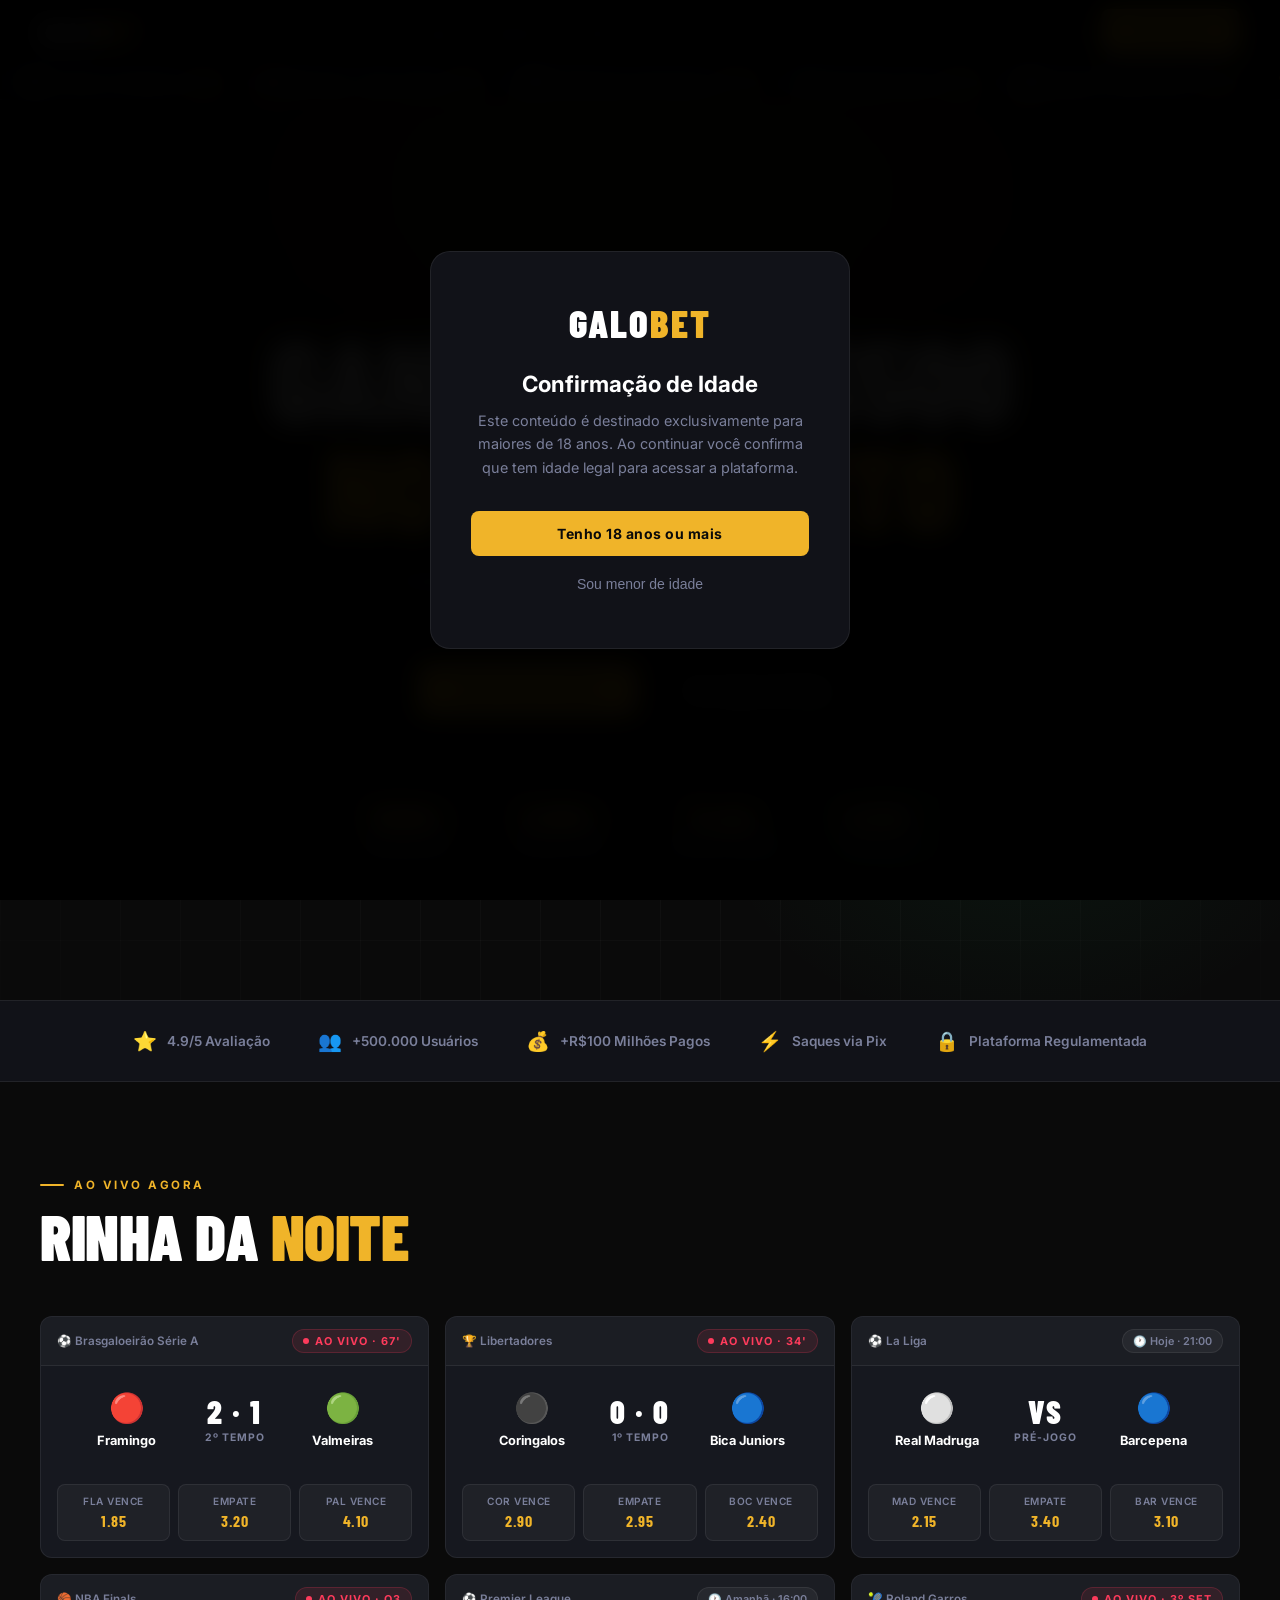
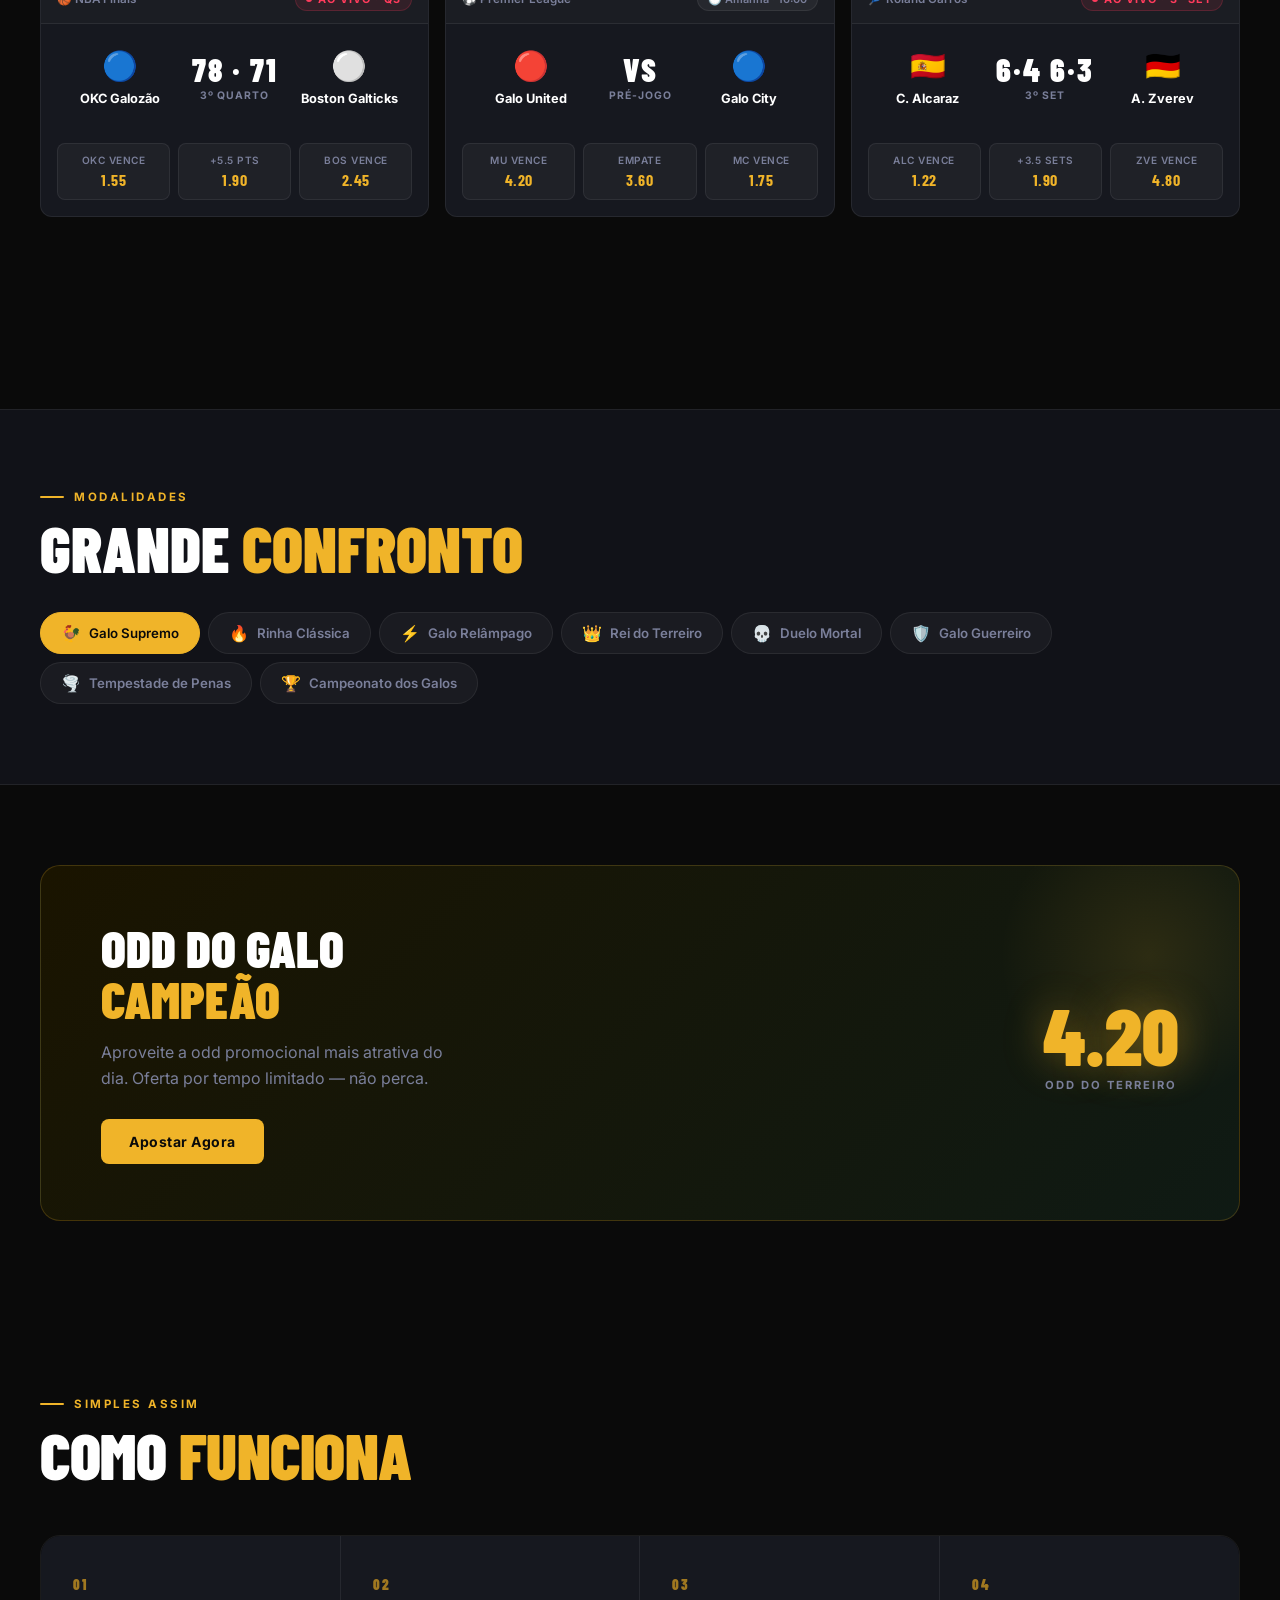
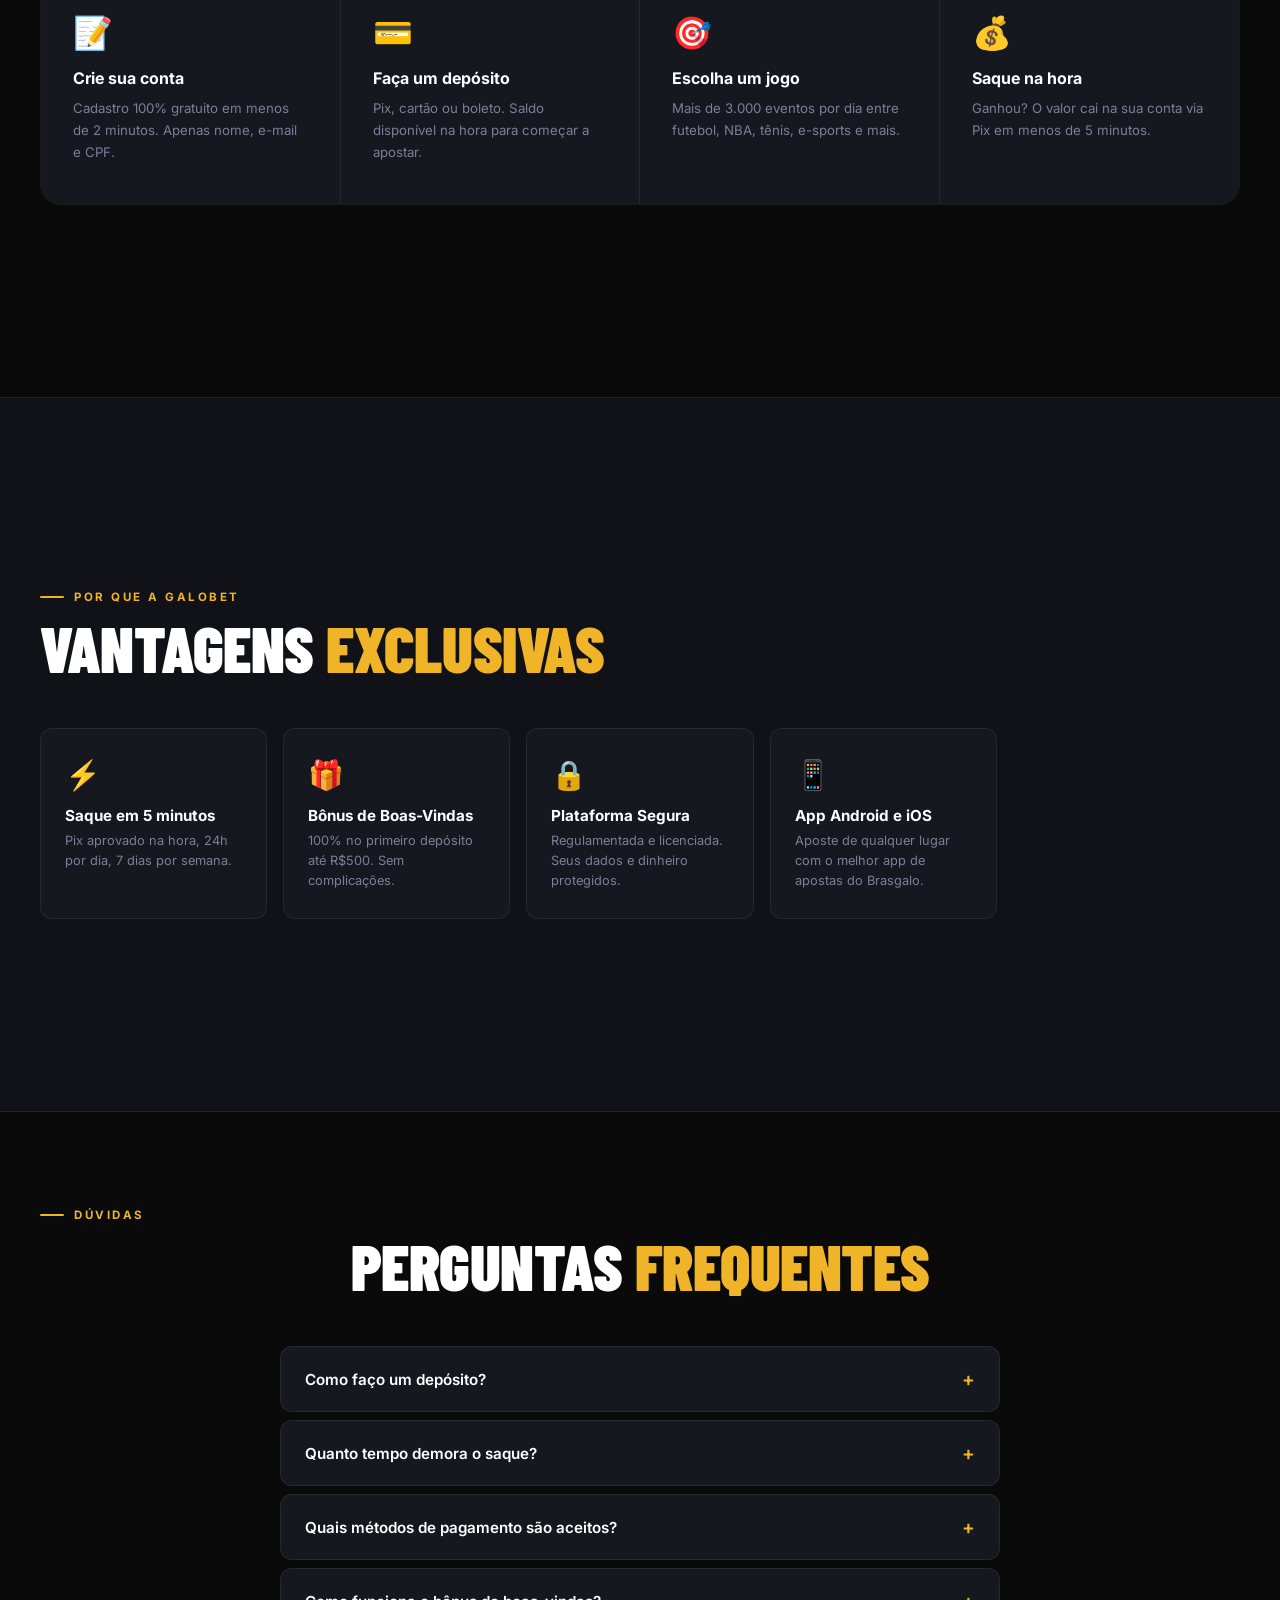
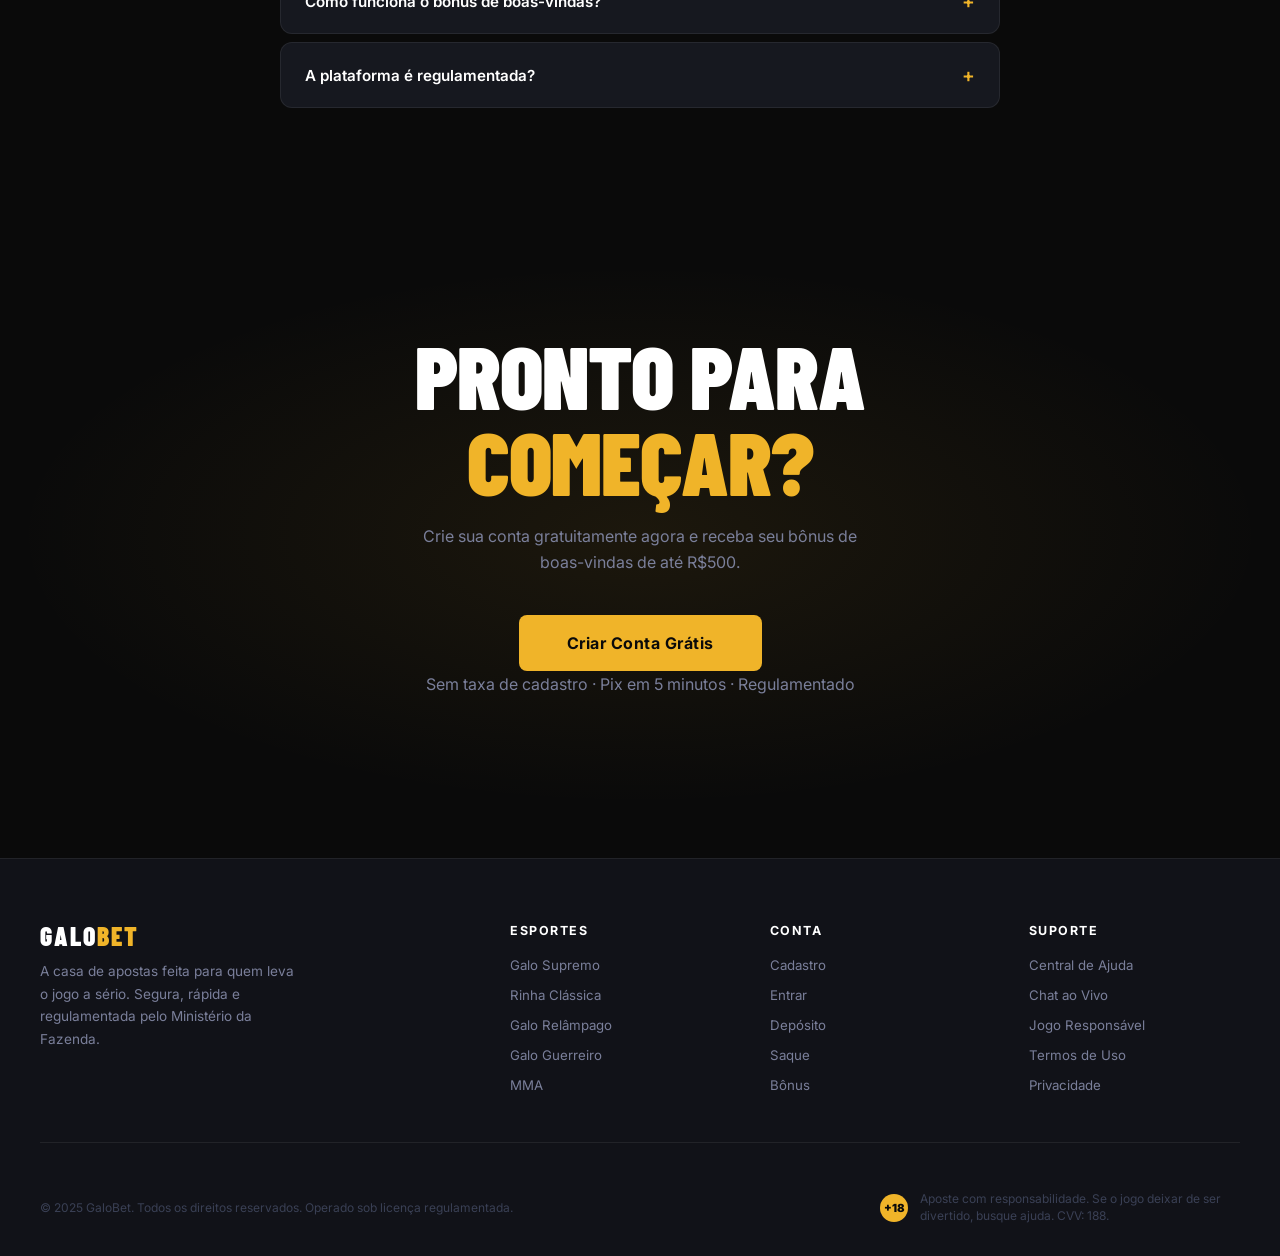
<file: galobet-conteudo-pdf.html>
<!DOCTYPE html>
<html lang="pt-BR">
<head>
<meta charset="UTF-8"/>
<meta name="viewport" content="width=device-width, initial-scale=1.0"/>
<title>GaloBet – Aposte com Garra</title>
<link href="https://fonts.googleapis.com/css2?family=Oswald:wght@400;500;600;700&family=Inter:wght@400;500;600;700&family=Barlow+Condensed:wght@700;800;900&display=swap" rel="stylesheet"/>
<style>
  *, *::before, *::after { box-sizing: border-box; margin: 0; padding: 0; }

  :root {
    --black:    #0a0a0a;
    --surface:  #111218;
    --card:     #16181f;
    --border:   rgba(255,255,255,0.07);
    --gold:     #f0b429;
    --gold-dim: #a07820;
    --green:    #1fc86b;
    --red:      #ff3b5c;
    --white:    #ffffff;
    --muted:    #7a7f9a;
    --font-display: 'Barlow Condensed', 'Oswald', sans-serif;
    --font-body:    'Inter', sans-serif;
    --radius:   12px;
    --radius-lg: 20px;
  }

  html { scroll-behavior: smooth; }

  body {
    background: var(--black);
    color: var(--white);
    font-family: var(--font-body);
    overflow-x: hidden;
    -webkit-font-smoothing: antialiased;
  }

  a { text-decoration: none; color: inherit; }
  ul { list-style: none; }
  img { display: block; max-width: 100%; }

  /* ─── AGE GATE ─── */
  #ageGate {
    position: fixed; inset: 0;
    background: rgba(0,0,0,.96);
    backdrop-filter: blur(12px);
    display: flex; align-items: center; justify-content: center;
    z-index: 9999;
    padding: 20px;
  }
  .age-modal {
    background: var(--surface);
    border: 1px solid var(--border);
    border-radius: var(--radius-lg);
    padding: 48px 40px;
    max-width: 420px;
    width: 100%;
    text-align: center;
  }
  .age-logo {
    font-family: var(--font-display);
    font-size: 2.4rem;
    font-weight: 900;
    letter-spacing: 2px;
    margin-bottom: 24px;
  }
  .age-logo span { color: var(--gold); }
  .age-modal h2 { font-size: 1.4rem; margin-bottom: 12px; }
  .age-modal p { color: var(--muted); font-size: .9rem; line-height: 1.6; margin-bottom: 32px; }
  .age-buttons { display: flex; flex-direction: column; gap: 12px; }

  /* ─── BUTTONS ─── */
  .btn-primary {
    display: inline-flex; align-items: center; justify-content: center; gap: 8px;
    background: var(--gold);
    color: var(--black);
    font-family: var(--font-body);
    font-weight: 700;
    font-size: .875rem;
    letter-spacing: .5px;
    padding: 14px 28px;
    border-radius: 8px;
    border: none;
    cursor: pointer;
    transition: background .2s, transform .15s, box-shadow .2s;
  }
  .btn-primary:hover { background: #ffc835; transform: translateY(-1px); box-shadow: 0 8px 24px rgba(240,180,41,.3); }
  .btn-outline {
    display: inline-flex; align-items: center; justify-content: center;
    background: transparent;
    color: var(--white);
    font-family: var(--font-body);
    font-weight: 600;
    font-size: .875rem;
    padding: 13px 28px;
    border-radius: 8px;
    border: 1px solid rgba(255,255,255,.2);
    cursor: pointer;
    transition: border-color .2s, background .2s;
  }
  .btn-outline:hover { border-color: rgba(255,255,255,.5); background: rgba(255,255,255,.05); }
  .btn-ghost {
    background: transparent; border: none;
    color: var(--muted); font-size: .875rem; font-weight: 500; cursor: pointer;
    padding: 8px; transition: color .2s;
  }
  .btn-ghost:hover { color: var(--white); }

  /* ─── NAV ─── */
  nav {
    position: fixed; top: 0; left: 0; right: 0; z-index: 100;
    display: flex; align-items: center; justify-content: space-between;
    padding: 0 40px;
    height: 64px;
    background: rgba(10,10,10,.85);
    backdrop-filter: blur(16px);
    border-bottom: 1px solid var(--border);
  }
  .logo {
    font-family: var(--font-display);
    font-size: 1.6rem;
    font-weight: 900;
    letter-spacing: 2px;
    line-height: 1;
  }
  .logo span { color: var(--gold); }
  .nav-links { display: flex; gap: 32px; }
  .nav-links a {
    font-size: .85rem; font-weight: 500; letter-spacing: .3px;
    color: var(--muted); transition: color .2s;
  }
  .nav-links a:hover { color: var(--white); }
  .nav-right { display: flex; gap: 10px; align-items: center; }

  /* ─── TICKER ─── */
  .ticker-wrap {
    margin-top: 64px;
    background: var(--surface);
    border-bottom: 1px solid var(--border);
    overflow: hidden;
    padding: 10px 0;
  }
  .ticker-track {
    display: flex; gap: 0;
    animation: ticker 32s linear infinite;
    white-space: nowrap;
  }
  .ticker-item {
    display: inline-flex; align-items: center; gap: 6px;
    font-size: .78rem; font-weight: 500;
    color: var(--muted);
    padding: 0 24px;
    border-right: 1px solid var(--border);
  }
  .ticker-item strong { color: var(--gold); }
  .ticker-live { color: var(--green); font-weight: 700; font-size: .7rem; letter-spacing: .5px; }
  @keyframes ticker { 0% { transform: translateX(0); } 100% { transform: translateX(-50%); } }

  /* ─── HERO ─── */
  .hero {
    min-height: 100vh;
    display: flex; flex-direction: column; align-items: center; justify-content: center;
    text-align: center;
    padding: 120px 40px 80px;
    position: relative;
    overflow: hidden;
  }
  .hero::before {
    content: '';
    position: absolute; inset: 0;
    background: 
      radial-gradient(ellipse 80% 60% at 50% 10%, rgba(240,180,41,.12) 0%, transparent 70%),
      radial-gradient(ellipse 40% 40% at 80% 80%, rgba(31,200,107,.06) 0%, transparent 60%);
    pointer-events: none;
  }
  .hero-grid-bg {
    position: absolute; inset: 0;
    background-image: 
      linear-gradient(rgba(255,255,255,.03) 1px, transparent 1px),
      linear-gradient(90deg, rgba(255,255,255,.03) 1px, transparent 1px);
    background-size: 60px 60px;
    pointer-events: none;
    mask-image: radial-gradient(ellipse 80% 80% at 50% 50%, black 40%, transparent 100%);
  }
  .hero-eyebrow {
    display: inline-flex; align-items: center; gap: 8px;
    background: rgba(240,180,41,.1);
    border: 1px solid rgba(240,180,41,.25);
    color: var(--gold);
    font-size: .78rem; font-weight: 700; letter-spacing: 1.5px;
    text-transform: uppercase;
    padding: 6px 16px; border-radius: 100px;
    margin-bottom: 28px;
    position: relative;
  }
  .hero h1 {
    font-family: var(--font-display);
    font-size: clamp(3.5rem, 9vw, 8rem);
    font-weight: 900;
    line-height: .95;
    letter-spacing: -1px;
    text-transform: uppercase;
    margin-bottom: 24px;
    position: relative;
  }
  .hero h1 em {
    font-style: normal;
    color: var(--gold);
    display: block;
  }
  .hero-sub {
    font-size: clamp(.95rem, 2vw, 1.1rem);
    color: var(--muted);
    max-width: 520px;
    line-height: 1.65;
    margin-bottom: 40px;
    position: relative;
  }
  .hero-cta {
    display: flex; gap: 12px; flex-wrap: wrap; justify-content: center;
    margin-bottom: 64px;
    position: relative;
  }
  .hero-cta .btn-primary { padding: 16px 36px; font-size: 1rem; }
  .hero-cta .btn-outline { padding: 15px 36px; font-size: 1rem; }
  .hero-stats {
    display: flex; gap: 0;
    border: 1px solid var(--border);
    border-radius: var(--radius);
    overflow: hidden;
    position: relative;
  }
  .stat-item {
    padding: 20px 36px;
    text-align: center;
    border-right: 1px solid var(--border);
    background: rgba(255,255,255,.03);
  }
  .stat-item:last-child { border-right: none; }
  .stat-num {
    font-family: var(--font-display);
    font-size: 2rem; font-weight: 700;
    color: var(--gold);
    line-height: 1;
    margin-bottom: 4px;
  }
  .stat-label { font-size: .75rem; color: var(--muted); font-weight: 500; letter-spacing: .5px; }

  /* ─── TRUST BAR ─── */
  .trust-bar {
    background: var(--surface);
    border-top: 1px solid var(--border);
    border-bottom: 1px solid var(--border);
    padding: 28px 40px;
    display: flex; justify-content: center; align-items: center;
    gap: 48px; flex-wrap: wrap;
  }
  .trust-item {
    display: flex; align-items: center; gap: 10px;
    font-size: .85rem; font-weight: 600; color: var(--muted);
  }
  .trust-icon { font-size: 1.2rem; }

  /* ─── SECTION BASE ─── */
  .section {
    padding: 96px 40px;
    max-width: 1280px;
    margin: 0 auto;
  }
  .section-full { padding: 96px 0; }
  .section-label {
    font-size: .72rem; font-weight: 700;
    letter-spacing: 2.5px; text-transform: uppercase;
    color: var(--gold);
    margin-bottom: 12px;
    display: flex; align-items: center; gap: 10px;
  }
  .section-label::before {
    content: '';
    display: inline-block;
    width: 24px; height: 2px;
    background: var(--gold);
    border-radius: 2px;
  }
  .section h2 {
    font-family: var(--font-display);
    font-size: clamp(2.4rem, 5vw, 4.5rem);
    font-weight: 900;
    text-transform: uppercase;
    line-height: 1;
    letter-spacing: -.5px;
    margin-bottom: 48px;
  }
  .section h2 em { font-style: normal; color: var(--gold); }

  /* ─── MATCHES ─── */
  .matches-grid {
    display: grid;
    grid-template-columns: repeat(auto-fill, minmax(340px, 1fr));
    gap: 16px;
  }
  .match-card {
    background: var(--card);
    border: 1px solid var(--border);
    border-radius: var(--radius);
    overflow: hidden;
    transition: border-color .2s, transform .2s;
  }
  .match-card:hover { border-color: rgba(240,180,41,.3); transform: translateY(-2px); }
  .match-header {
    display: flex; justify-content: space-between; align-items: center;
    padding: 12px 16px;
    border-bottom: 1px solid var(--border);
    background: rgba(255,255,255,.02);
  }
  .league-tag { font-size: .73rem; font-weight: 600; color: var(--muted); }
  .live-badge {
    display: flex; align-items: center; gap: 6px;
    background: rgba(255,59,92,.1);
    border: 1px solid rgba(255,59,92,.2);
    color: var(--red);
    font-size: .68rem; font-weight: 700; letter-spacing: 1px;
    padding: 4px 10px; border-radius: 100px;
    text-transform: uppercase;
  }
  .live-dot {
    width: 6px; height: 6px;
    background: var(--red);
    border-radius: 50%;
    animation: pulse-red 1s infinite;
  }
  @keyframes pulse-red { 0%,100%{opacity:1} 50%{opacity:.3} }
  .soon-badge {
    background: rgba(255,255,255,.05);
    border: 1px solid var(--border);
    color: var(--muted);
    font-size: .68rem; font-weight: 600;
    padding: 4px 10px; border-radius: 100px;
  }
  .match-body {
    display: flex; align-items: center; justify-content: space-between;
    padding: 24px 20px;
    gap: 12px;
  }
  .team { display: flex; flex-direction: column; align-items: center; gap: 8px; flex: 1; }
  .team-shield { font-size: 1.8rem; }
  .team-name { font-size: .8rem; font-weight: 700; text-align: center; line-height: 1.2; }
  .vs-block { display: flex; flex-direction: column; align-items: center; gap: 4px; }
  .vs-score {
    font-family: var(--font-display);
    font-size: 2rem; font-weight: 900;
    letter-spacing: 2px;
    color: var(--white);
    line-height: 1;
  }
  .vs-time { font-size: .65rem; font-weight: 700; letter-spacing: 1px; color: var(--muted); text-transform: uppercase; }
  .match-odds {
    display: grid; grid-template-columns: repeat(3, 1fr); gap: 8px;
    padding: 12px 16px 16px;
  }
  .odd-btn {
    background: rgba(255,255,255,.04);
    border: 1px solid var(--border);
    border-radius: 8px;
    padding: 10px 6px;
    text-align: center;
    cursor: pointer;
    transition: background .15s, border-color .15s;
  }
  .odd-btn:hover { background: rgba(240,180,41,.12); border-color: rgba(240,180,41,.4); }
  .odd-label { font-size: .63rem; font-weight: 600; color: var(--muted); margin-bottom: 4px; letter-spacing: .5px; text-transform: uppercase; }
  .odd-val { font-size: 1rem; font-weight: 700; color: var(--gold); font-family: var(--font-display); letter-spacing: .5px; }

  /* ─── SPORTS TABS ─── */
  .sports-section {
    background: var(--surface);
    border-top: 1px solid var(--border);
    border-bottom: 1px solid var(--border);
    padding: 80px 40px;
  }
  .sports-inner { max-width: 1280px; margin: 0 auto; }
  .sports-tabs {
    display: flex; flex-wrap: wrap; gap: 8px;
  }
  .tab {
    display: flex; align-items: center; gap: 8px;
    background: rgba(255,255,255,.04);
    border: 1px solid var(--border);
    color: var(--muted);
    font-family: var(--font-body);
    font-size: .83rem; font-weight: 600;
    padding: 10px 20px; border-radius: 100px;
    cursor: pointer;
    transition: all .2s;
  }
  .tab:hover { background: rgba(255,255,255,.08); color: var(--white); }
  .tab.active {
    background: var(--gold); color: var(--black);
    border-color: var(--gold);
  }
  .tab-icon { font-size: 1rem; }

  /* ─── PROMO BAND ─── */
  .promo-wrap { padding: 0 40px; max-width: 1280px; margin: 0 auto; }
  .promo-band {
    background: linear-gradient(135deg, #1a1400 0%, #0f1a14 100%);
    border: 1px solid rgba(240,180,41,.2);
    border-radius: var(--radius-lg);
    padding: 56px 60px;
    display: flex; justify-content: space-between; align-items: center; gap: 48px;
    position: relative; overflow: hidden;
  }
  .promo-band::before {
    content: '';
    position: absolute; top: -60px; right: -60px;
    width: 300px; height: 300px;
    background: radial-gradient(circle, rgba(240,180,41,.12) 0%, transparent 70%);
    border-radius: 50%;
    pointer-events: none;
  }
  .promo-text { position: relative; }
  .promo-text h3 {
    font-family: var(--font-display);
    font-size: clamp(2rem, 4vw, 3.2rem);
    font-weight: 900;
    text-transform: uppercase;
    line-height: 1;
    margin-bottom: 16px;
  }
  .promo-text h3 em { font-style: normal; color: var(--gold); }
  .promo-text p { color: var(--muted); max-width: 360px; line-height: 1.6; margin-bottom: 28px; }
  .promo-bonus { position: relative; text-align: center; flex-shrink: 0; }
  .bonus-amount {
    font-family: var(--font-display);
    font-size: 5rem; font-weight: 900;
    color: var(--gold);
    line-height: 1;
    text-shadow: 0 0 40px rgba(240,180,41,.4);
  }
  .bonus-label {
    font-size: .7rem; font-weight: 700; letter-spacing: 2px;
    color: var(--muted); text-transform: uppercase;
    margin-top: 4px;
  }

  /* ─── STEPS ─── */
  .steps-grid {
    display: grid;
    grid-template-columns: repeat(4, 1fr);
    gap: 0;
    border: 1px solid var(--border);
    border-radius: var(--radius-lg);
    overflow: hidden;
  }
  .step-card {
    background: var(--card);
    padding: 40px 32px;
    border-right: 1px solid var(--border);
    transition: background .2s;
    position: relative;
  }
  .step-card:last-child { border-right: none; }
  .step-card:hover { background: rgba(240,180,41,.04); }
  .step-num {
    font-family: var(--font-display);
    font-size: .9rem; font-weight: 900;
    color: var(--gold-dim);
    letter-spacing: 2px;
    margin-bottom: 20px;
  }
  .step-icon { font-size: 2rem; margin-bottom: 16px; }
  .step-title { font-size: 1rem; font-weight: 700; margin-bottom: 10px; }
  .step-desc { font-size: .83rem; color: var(--muted); line-height: 1.65; }
  .step-connector {
    position: absolute; top: 40px; right: -1px;
    width: 1px; height: 32px;
    background: var(--gold);
    opacity: .3;
  }

  /* ─── BENEFITS ─── */
  .benefits-grid {
    display: grid;
    grid-template-columns: repeat(auto-fill, minmax(220px, 1fr));
    gap: 16px;
  }
  .benefit-card {
    background: var(--card);
    border: 1px solid var(--border);
    border-radius: var(--radius);
    padding: 28px 24px;
    transition: border-color .2s;
  }
  .benefit-card:hover { border-color: rgba(240,180,41,.3); }
  .benefit-icon { font-size: 1.8rem; margin-bottom: 14px; }
  .benefit-title { font-size: .95rem; font-weight: 700; margin-bottom: 6px; }
  .benefit-desc { font-size: .8rem; color: var(--muted); line-height: 1.55; }

  /* ─── FAQ ─── */
  .faq-wrap { max-width: 720px; margin: 0 auto; }
  .faq-item {
    background: var(--card);
    border: 1px solid var(--border);
    border-radius: var(--radius);
    margin-bottom: 8px;
    overflow: hidden;
  }
  .faq-q {
    display: flex; justify-content: space-between; align-items: center;
    padding: 20px 24px;
    font-size: .95rem; font-weight: 600; cursor: pointer;
    transition: background .15s;
  }
  .faq-q:hover { background: rgba(255,255,255,.03); }
  .faq-icon { font-size: 1.2rem; color: var(--gold); transition: transform .25s; }
  .faq-a {
    padding: 0 24px;
    font-size: .85rem; color: var(--muted); line-height: 1.65;
    max-height: 0; overflow: hidden;
    transition: max-height .3s ease, padding .3s ease;
  }
  .faq-item.open .faq-a { max-height: 200px; padding: 0 24px 20px; }
  .faq-item.open .faq-icon { transform: rotate(45deg); }

  /* ─── FINAL CTA ─── */
  .final-cta {
    padding: 120px 40px;
    text-align: center;
    position: relative;
    overflow: hidden;
  }
  .final-cta::before {
    content: '';
    position: absolute; inset: 0;
    background: radial-gradient(ellipse 70% 60% at 50% 50%, rgba(240,180,41,.08) 0%, transparent 70%);
    pointer-events: none;
  }
  .final-cta h2 {
    font-family: var(--font-display);
    font-size: clamp(3rem, 7vw, 6.5rem);
    font-weight: 900;
    text-transform: uppercase;
    line-height: .95;
    letter-spacing: -1px;
    margin-bottom: 20px;
    position: relative;
  }
  .final-cta h2 em { font-style: normal; color: var(--gold); display: block; }
  .final-cta p { font-size: 1rem; color: var(--muted); max-width: 480px; margin: 0 auto 40px; line-height: 1.65; position: relative; }
  .final-cta .btn-primary { padding: 18px 48px; font-size: 1rem; position: relative; }
  .final-cta-note { font-size: .75rem; color: #4a5066; margin-top: 20px; position: relative; }

  /* ─── FOOTER ─── */
  footer {
    background: var(--surface);
    border-top: 1px solid var(--border);
    padding: 64px 40px 32px;
  }
  .footer-inner {
    max-width: 1280px; margin: 0 auto;
    display: grid; grid-template-columns: 2fr 1fr 1fr 1fr; gap: 48px;
    margin-bottom: 48px;
    padding-bottom: 48px;
    border-bottom: 1px solid var(--border);
  }
  .footer-brand p { font-size: .85rem; color: var(--muted); line-height: 1.65; margin-top: 12px; max-width: 260px; }
  .footer-col h4 { font-size: .78rem; font-weight: 700; letter-spacing: 1.5px; text-transform: uppercase; color: var(--white); margin-bottom: 16px; }
  .footer-col ul { display: flex; flex-direction: column; gap: 10px; }
  .footer-col a { font-size: .83rem; color: var(--muted); transition: color .2s; }
  .footer-col a:hover { color: var(--white); }
  .footer-bottom {
    max-width: 1280px; margin: 0 auto;
    display: flex; justify-content: space-between; align-items: center; flex-wrap: wrap; gap: 16px;
  }
  .footer-bottom p { font-size: .75rem; color: #3a4055; }
  .footer-responsible { display: flex; align-items: center; gap: 12px; }
  .age-badge {
    background: var(--gold); color: var(--black);
    font-weight: 900; font-size: .7rem;
    width: 28px; height: 28px;
    border-radius: 50%;
    display: flex; align-items: center; justify-content: center;
    flex-shrink: 0;
  }
  .resp-text { font-size: .72rem; color: #3a4055; max-width: 320px; line-height: 1.4; }

  /* ─── RESPONSIVE ─── */
  @media (max-width: 960px) {
    nav { padding: 0 20px; }
    .nav-links { display: none; }
    .hero { padding: 100px 24px 64px; }
    .hero-stats { flex-direction: column; border: none; gap: 0; }
    .stat-item { border-right: none; border-bottom: 1px solid var(--border); }
    .stat-item:last-child { border-bottom: none; }
    .section { padding: 64px 24px; }
    .steps-grid { grid-template-columns: 1fr 1fr; }
    .step-card { border-bottom: 1px solid var(--border); }
    .step-card:nth-child(even) { border-right: none; }
    .footer-inner { grid-template-columns: 1fr 1fr; }
    .promo-band { flex-direction: column; padding: 40px 32px; text-align: center; }
    .sports-section { padding: 56px 24px; }
    .trust-bar { padding: 20px 24px; gap: 24px; }
  }
  @media (max-width: 600px) {
    nav { padding: 0 16px; }
    .hero { padding: 90px 16px 56px; }
    .section { padding: 56px 16px; }
    .steps-grid { grid-template-columns: 1fr; }
    .step-card { border-right: none; }
    .matches-grid { grid-template-columns: 1fr; }
    .footer-inner { grid-template-columns: 1fr; }
    .footer-bottom { flex-direction: column; align-items: flex-start; }
    .promo-band { padding: 32px 20px; }
    .final-cta { padding: 80px 16px; }
    .promo-wrap { padding: 0 16px; }
    .trust-bar { padding: 20px 16px; }
    .sports-section { padding: 56px 16px; }
  }

  @media (prefers-reduced-motion: reduce) {
    .ticker-track { animation: none; }
    * { animation-duration: .01ms !important; transition-duration: .01ms !important; }
  }
</style>
</head>
<body>

<!-- AGE GATE -->
<div id="ageGate">
  <div class="age-modal">
    <div class="age-logo">GALO<span>BET</span></div>
    <h2>Confirmação de Idade</h2>
    <p>Este conteúdo é destinado exclusivamente para maiores de 18 anos. Ao continuar você confirma que tem idade legal para acessar a plataforma.</p>
    <div class="age-buttons">
      <button id="confirmAge" class="btn-primary">Tenho 18 anos ou mais</button>
      <button id="denyAge" class="btn-ghost">Sou menor de idade</button>
    </div>
  </div>
</div>

<!-- NAV -->
<nav>
  <div class="logo">GALO<span>BET</span></div>
  <ul class="nav-links">
    <li><a href="#jogos">Jogos</a></li>
    <li><a href="#esportes">Esportes</a></li>
    <li><a href="#bonus">Bônus</a></li>
    <li><a href="#como-funciona">Como Funciona</a></li>
  </ul>
  <div class="nav-right">
    <button class="btn-ghost">Entrar</button>
    <a href="#" class="btn-primary">Criar Conta</a>
  </div>
</nav>

<!-- TICKER -->
<div class="ticker-wrap">
  <div class="ticker-track">
    <span class="ticker-item">⚽ Framingo vs Valmeiras &nbsp;<strong>2.10</strong></span>
    <span class="ticker-item">🏀 NBA Finals — OKC vs BOS &nbsp;<strong>1.85</strong></span>
    <span class="ticker-item">⚽ Real Madruga vs Barcepena &nbsp;<strong>3.40</strong></span>
    <span class="ticker-item">🎾 Roland Garros Final &nbsp;<strong>1.60</strong></span>
    <span class="ticker-item">⚽ Brasgalo vs Argenfrango &nbsp;<strong>2.75</strong></span>
    <span class="ticker-item">🏆 Libertadores — Quartas &nbsp;<span class="ticker-live">● AO VIVO</span></span>
    <span class="ticker-item">⚽ Framingo vs Valmeiras &nbsp;<strong>2.10</strong></span>
    <span class="ticker-item">🏀 NBA Finals — OKC vs BOS &nbsp;<strong>1.85</strong></span>
    <span class="ticker-item">⚽ Real Madruga vs Barcepena &nbsp;<strong>3.40</strong></span>
    <span class="ticker-item">🎾 Roland Garros Final &nbsp;<strong>1.60</strong></span>
    <span class="ticker-item">⚽ Brasgalo vs Argenfrango &nbsp;<strong>2.75</strong></span>
    <span class="ticker-item">🏆 Libertadores — Quartas &nbsp;<span class="ticker-live">● AO VIVO</span></span>
  </div>
</div>

<!-- HERO -->
<section class="hero">
  <div class="hero-grid-bg"></div>
  <span class="hero-eyebrow">🔥 Casa de Apostas #1 do Brasgalo</span>
  <h1>
    GANHE ATÉ R$500<br>
    <em>NO 1º DEPÓSITO</em>
  </h1>
  <p class="hero-sub">
    Framingo × Valmeiras. Odds especiais e apostas ao vivo no confronto mais aguardado da rodada.
  </p>
  <div class="hero-cta">
    <a href="#" class="btn-primary">Criar Conta Grátis</a>
    <a href="#jogos" class="btn-outline">Ver Jogos de Hoje</a>
  </div>
  <div class="hero-stats">
    <div class="stat-item">
      <div class="stat-num">500K+</div>
      <div class="stat-label">Apostadores</div>
    </div>
    <div class="stat-item">
      <div class="stat-num">3.000+</div>
      <div class="stat-label">Eventos / dia</div>
    </div>
    <div class="stat-item">
      <div class="stat-num">5 min</div>
      <div class="stat-label">Tempo de saque</div>
    </div>
    <div class="stat-item">
      <div class="stat-num">4.9★</div>
      <div class="stat-label">Avaliação</div>
    </div>
  </div>
</section>

<!-- TRUST BAR -->
<div class="trust-bar">
  <div class="trust-item"><span class="trust-icon">⭐</span> 4.9/5 Avaliação</div>
  <div class="trust-item"><span class="trust-icon">👥</span> +500.000 Usuários</div>
  <div class="trust-item"><span class="trust-icon">💰</span> +R$100 Milhões Pagos</div>
  <div class="trust-item"><span class="trust-icon">⚡</span> Saques via Pix</div>
  <div class="trust-item"><span class="trust-icon">🔒</span> Plataforma Regulamentada</div>
</div>

<!-- JOGOS AO VIVO -->
<div class="section-full">
  <div class="section" id="jogos" style="padding-top:0">
    <div class="section-label">Ao Vivo Agora</div>
    <h2>RINHA DA <em>NOITE</em></h2>
    <div class="matches-grid">

      <div class="match-card">
        <div class="match-header">
          <span class="league-tag">⚽ Brasgaloeirão Série A</span>
          <span class="live-badge"><span class="live-dot"></span>AO VIVO · 67'</span>
        </div>
        <div class="match-body">
          <div class="team"><div class="team-shield">🔴</div><div class="team-name">Framingo</div></div>
          <div class="vs-block"><div class="vs-score">2 · 1</div><div class="vs-time">2º Tempo</div></div>
          <div class="team"><div class="team-shield">🟢</div><div class="team-name">Valmeiras</div></div>
        </div>
        <div class="match-odds">
          <div class="odd-btn"><div class="odd-label">FLA Vence</div><div class="odd-val">1.85</div></div>
          <div class="odd-btn"><div class="odd-label">Empate</div><div class="odd-val">3.20</div></div>
          <div class="odd-btn"><div class="odd-label">PAL Vence</div><div class="odd-val">4.10</div></div>
        </div>
      </div>

      <div class="match-card">
        <div class="match-header">
          <span class="league-tag">🏆 Libertadores</span>
          <span class="live-badge"><span class="live-dot"></span>AO VIVO · 34'</span>
        </div>
        <div class="match-body">
          <div class="team"><div class="team-shield">⚫</div><div class="team-name">Coringalos</div></div>
          <div class="vs-block"><div class="vs-score">0 · 0</div><div class="vs-time">1º Tempo</div></div>
          <div class="team"><div class="team-shield">🔵</div><div class="team-name">Bica Juniors</div></div>
        </div>
        <div class="match-odds">
          <div class="odd-btn"><div class="odd-label">COR Vence</div><div class="odd-val">2.90</div></div>
          <div class="odd-btn"><div class="odd-label">Empate</div><div class="odd-val">2.95</div></div>
          <div class="odd-btn"><div class="odd-label">BOC Vence</div><div class="odd-val">2.40</div></div>
        </div>
      </div>

      <div class="match-card">
        <div class="match-header">
          <span class="league-tag">⚽ La Liga</span>
          <span class="soon-badge">🕐 Hoje · 21:00</span>
        </div>
        <div class="match-body">
          <div class="team"><div class="team-shield">⚪</div><div class="team-name">Real Madruga</div></div>
          <div class="vs-block"><div class="vs-score">VS</div><div class="vs-time">Pré-Jogo</div></div>
          <div class="team"><div class="team-shield">🔵</div><div class="team-name">Barcepena</div></div>
        </div>
        <div class="match-odds">
          <div class="odd-btn"><div class="odd-label">MAD Vence</div><div class="odd-val">2.15</div></div>
          <div class="odd-btn"><div class="odd-label">Empate</div><div class="odd-val">3.40</div></div>
          <div class="odd-btn"><div class="odd-label">BAR Vence</div><div class="odd-val">3.10</div></div>
        </div>
      </div>

      <div class="match-card">
        <div class="match-header">
          <span class="league-tag">🏀 NBA Finals</span>
          <span class="live-badge"><span class="live-dot"></span>AO VIVO · Q3</span>
        </div>
        <div class="match-body">
          <div class="team"><div class="team-shield">🔵</div><div class="team-name">OKC Galozão</div></div>
          <div class="vs-block"><div class="vs-score">78 · 71</div><div class="vs-time">3º Quarto</div></div>
          <div class="team"><div class="team-shield">⚪</div><div class="team-name">Boston Galticks</div></div>
        </div>
        <div class="match-odds">
          <div class="odd-btn"><div class="odd-label">OKC Vence</div><div class="odd-val">1.55</div></div>
          <div class="odd-btn"><div class="odd-label">+5.5 pts</div><div class="odd-val">1.90</div></div>
          <div class="odd-btn"><div class="odd-label">BOS Vence</div><div class="odd-val">2.45</div></div>
        </div>
      </div>

      <div class="match-card">
        <div class="match-header">
          <span class="league-tag">⚽ Premier League</span>
          <span class="soon-badge">🕐 Amanhã · 16:00</span>
        </div>
        <div class="match-body">
          <div class="team"><div class="team-shield">🔴</div><div class="team-name">Galo United</div></div>
          <div class="vs-block"><div class="vs-score">VS</div><div class="vs-time">Pré-Jogo</div></div>
          <div class="team"><div class="team-shield">🔵</div><div class="team-name">Galo City</div></div>
        </div>
        <div class="match-odds">
          <div class="odd-btn"><div class="odd-label">MU Vence</div><div class="odd-val">4.20</div></div>
          <div class="odd-btn"><div class="odd-label">Empate</div><div class="odd-val">3.60</div></div>
          <div class="odd-btn"><div class="odd-label">MC Vence</div><div class="odd-val">1.75</div></div>
        </div>
      </div>

      <div class="match-card">
        <div class="match-header">
          <span class="league-tag">🎾 Roland Garros</span>
          <span class="live-badge"><span class="live-dot"></span>AO VIVO · 3º Set</span>
        </div>
        <div class="match-body">
          <div class="team"><div class="team-shield">🇪🇸</div><div class="team-name">C. Alcaraz</div></div>
          <div class="vs-block"><div class="vs-score">6·4 6·3</div><div class="vs-time">3º Set</div></div>
          <div class="team"><div class="team-shield">🇩🇪</div><div class="team-name">A. Zverev</div></div>
        </div>
        <div class="match-odds">
          <div class="odd-btn"><div class="odd-label">ALC Vence</div><div class="odd-val">1.22</div></div>
          <div class="odd-btn"><div class="odd-label">+3.5 sets</div><div class="odd-val">1.90</div></div>
          <div class="odd-btn"><div class="odd-label">ZVE Vence</div><div class="odd-val">4.80</div></div>
        </div>
      </div>

    </div>
  </div>
</div>

<!-- SPORTS TABS -->
<div class="sports-section" id="esportes">
  <div class="sports-inner">
    <div class="section-label">Modalidades</div>
    <h2 style="font-family:var(--font-display);font-size:clamp(2.4rem,5vw,4rem);font-weight:900;text-transform:uppercase;line-height:1;margin-bottom:32px;">
      GRANDE <em style="font-style:normal;color:var(--gold)">CONFRONTO</em>
    </h2>
    <div class="sports-tabs">
<button class="tab active"><span class="tab-icon">🐓</span> Galo Supremo</button>
<button class="tab"><span class="tab-icon">🔥</span> Rinha Clássica</button>
<button class="tab"><span class="tab-icon">⚡</span> Galo Relâmpago</button>
<button class="tab"><span class="tab-icon">👑</span> Rei do Terreiro</button>
<button class="tab"><span class="tab-icon">💀</span> Duelo Mortal</button>
<button class="tab"><span class="tab-icon">🛡️</span> Galo Guerreiro</button>
<button class="tab"><span class="tab-icon">🌪️</span> Tempestade de Penas</button>
<button class="tab"><span class="tab-icon">🏆</span> Campeonato dos Galos</button>
    </div>
  </div>
</div>

<!-- PROMO BANNER -->
<div style="padding:80px 40px" id="bonus">
  <div class="promo-wrap" style="padding:0">
    <div class="promo-band">
      <div class="promo-text">
        <h3>ODD DO GALO<br><em>CAMPEÃO</em></h3>
        <p>Aproveite a odd promocional mais atrativa do dia. Oferta por tempo limitado — não perca.</p>
        <a href="#" class="btn-primary">Apostar Agora</a>
      </div>
      <div class="promo-bonus">
        <div class="bonus-amount">4.20</div>
        <div class="bonus-label">Odd do Terreiro</div>
      </div>
    </div>
  </div>
</div>

<!-- COMO FUNCIONA -->
<div class="section-full" id="como-funciona">
  <div class="section" style="padding-top:0">
    <div class="section-label">Simples assim</div>
    <h2>COMO <em>FUNCIONA</em></h2>
    <div class="steps-grid">
      <div class="step-card">
        <div class="step-num">01</div>
        <div class="step-icon">📝</div>
        <div class="step-title">Crie sua conta</div>
        <div class="step-desc">Cadastro 100% gratuito em menos de 2 minutos. Apenas nome, e-mail e CPF.</div>
      </div>
      <div class="step-card">
        <div class="step-num">02</div>
        <div class="step-icon">💳</div>
        <div class="step-title">Faça um depósito</div>
        <div class="step-desc">Pix, cartão ou boleto. Saldo disponível na hora para começar a apostar.</div>
      </div>
      <div class="step-card">
        <div class="step-num">03</div>
        <div class="step-icon">🎯</div>
        <div class="step-title">Escolha um jogo</div>
        <div class="step-desc">Mais de 3.000 eventos por dia entre futebol, NBA, tênis, e-sports e mais.</div>
      </div>
      <div class="step-card">
        <div class="step-num">04</div>
        <div class="step-icon">💰</div>
        <div class="step-title">Saque na hora</div>
        <div class="step-desc">Ganhou? O valor cai na sua conta via Pix em menos de 5 minutos.</div>
      </div>
    </div>
  </div>
</div>

<!-- BENEFITS -->
<div class="section-full" style="background:var(--surface);border-top:1px solid var(--border);border-bottom:1px solid var(--border)">
  <div class="section" style="padding-top:96px">
    <div class="section-label">Por que a GaloBet</div>
    <h2>VANTAGENS <em>EXCLUSIVAS</em></h2>
    <div class="benefits-grid">
      <div class="benefit-card">
        <div class="benefit-icon">⚡</div>
        <div class="benefit-title">Saque em 5 minutos</div>
        <div class="benefit-desc">Pix aprovado na hora, 24h por dia, 7 dias por semana.</div>
      </div>
      <div class="benefit-card">
        <div class="benefit-icon">🎁</div>
        <div class="benefit-title">Bônus de Boas-Vindas</div>
        <div class="benefit-desc">100% no primeiro depósito até R$500. Sem complicações.</div>
      </div>
      <div class="benefit-card">
        <div class="benefit-icon">🔒</div>
        <div class="benefit-title">Plataforma Segura</div>
        <div class="benefit-desc">Regulamentada e licenciada. Seus dados e dinheiro protegidos.</div>
      </div>
      <div class="benefit-card">
        <div class="benefit-icon">📱</div>
        <div class="benefit-title">App Android e iOS</div>
        <div class="benefit-desc">Aposte de qualquer lugar com o melhor app de apostas do Brasgalo.</div>
      </div>
    </div>
  </div>
</div>

<!-- FAQ -->
<div class="section" style="padding-bottom:96px">
  <div class="section-label">Dúvidas</div>
  <h2 style="text-align:center">PERGUNTAS <em>FREQUENTES</em></h2>
  <div class="faq-wrap">
    <div class="faq-item">
      <div class="faq-q">Como faço um depósito? <span class="faq-icon">+</span></div>
      <div class="faq-a">Acesse sua conta, clique em "Depositar" e escolha entre Pix, cartão de crédito ou boleto bancário. O saldo cai na hora.</div>
    </div>
    <div class="faq-item">
      <div class="faq-q">Quanto tempo demora o saque? <span class="faq-icon">+</span></div>
      <div class="faq-a">Via Pix, saques são processados em até 5 minutos. Via outros métodos, pode levar até 24 horas úteis.</div>
    </div>
    <div class="faq-item">
      <div class="faq-q">Quais métodos de pagamento são aceitos? <span class="faq-icon">+</span></div>
      <div class="faq-a">Aceitamos Pix, boleto bancário, cartões de crédito e débito das principais bandeiras.</div>
    </div>
    <div class="faq-item">
      <div class="faq-q">Como funciona o bônus de boas-vindas? <span class="faq-icon">+</span></div>
      <div class="faq-a">Ao criar sua conta e fazer o primeiro depósito, você recebe 100% do valor em bônus, até R$500. Consulte os termos completos na Central de Ajuda.</div>
    </div>
    <div class="faq-item">
      <div class="faq-q">A plataforma é regulamentada? <span class="faq-icon">+</span></div>
      <div class="faq-a">Sim. A GaloBet opera com licença regulamentada e segue todas as normas exigidas pelo Ministério da Fazenda do Brasgalo.</div>
    </div>
  </div>
</div>

<!-- FINAL CTA -->
<div class="final-cta">
  <h2>PRONTO PARA<br><em>COMEÇAR?</em></h2>
  <p>Crie sua conta gratuitamente agora e receba seu bônus de boas-vindas de até R$500.</p>
  <a href="#" class="btn-primary">Criar Conta Grátis</a>
  <p class="final-cta-note">Sem taxa de cadastro · Pix em 5 minutos · Regulamentado</p>
</div>

<!-- FOOTER -->
<footer>
  <div class="footer-inner">
    <div class="footer-brand">
      <div class="logo">GALO<span>BET</span></div>
      <p>A casa de apostas feita para quem leva o jogo a sério. Segura, rápida e regulamentada pelo Ministério da Fazenda.</p>
    </div>
    <div class="footer-col">
      <h4>Esportes</h4>
      <ul>
        <li><a href="#">Galo Supremo</a></li>
        <li><a href="#">Rinha Clássica</a></li>
        <li><a href="#">Galo Relâmpago</a></li>
        <li><a href="#">Galo Guerreiro</a></li>
        <li><a href="#">MMA</a></li>
      </ul>
    </div>
    <div class="footer-col">
      <h4>Conta</h4>
      <ul>
        <li><a href="#">Cadastro</a></li>
        <li><a href="#">Entrar</a></li>
        <li><a href="#">Depósito</a></li>
        <li><a href="#">Saque</a></li>
        <li><a href="#">Bônus</a></li>
      </ul>
    </div>
    <div class="footer-col">
      <h4>Suporte</h4>
      <ul>
        <li><a href="#">Central de Ajuda</a></li>
        <li><a href="#">Chat ao Vivo</a></li>
        <li><a href="#">Jogo Responsável</a></li>
        <li><a href="#">Termos de Uso</a></li>
        <li><a href="#">Privacidade</a></li>
      </ul>
    </div>
  </div>
  <div class="footer-bottom">
    <p>© 2025 GaloBet. Todos os direitos reservados. Operado sob licença regulamentada.</p>
    <div class="footer-responsible">
      <div class="age-badge">+18</div>
      <p class="resp-text">Aposte com responsabilidade. Se o jogo deixar de ser divertido, busque ajuda. CVV: 188.</p>
    </div>
  </div>
</footer>

<script>
// Age gate
document.getElementById('confirmAge').addEventListener('click', function(){
  document.getElementById('ageGate').style.opacity = '0';
  document.getElementById('ageGate').style.transition = 'opacity .4s';
  setTimeout(function(){ document.getElementById('ageGate').style.display = 'none'; }, 400);
});
document.getElementById('denyAge').addEventListener('click', function(){
  window.location.href = 'https://www.google.com';
});

// Sports tabs
document.querySelectorAll('.tab').forEach(function(tab){
  tab.addEventListener('click', function(){
    document.querySelectorAll('.tab').forEach(function(t){ t.classList.remove('active'); });
    tab.classList.add('active');
  });
});

// Odd buttons
document.querySelectorAll('.odd-btn').forEach(function(btn){
  btn.addEventListener('click', function(){
    btn.style.background = 'rgba(240,180,41,.2)';
    btn.style.borderColor = 'rgba(240,180,41,.6)';
    setTimeout(function(){ btn.style.background = ''; btn.style.borderColor = ''; }, 600);
  });
});

// FAQ accordion
document.querySelectorAll('.faq-q').forEach(function(q){
  q.addEventListener('click', function(){
    var item = q.closest('.faq-item');
    var wasOpen = item.classList.contains('open');
    document.querySelectorAll('.faq-item').forEach(function(i){ i.classList.remove('open'); });
    if(!wasOpen) item.classList.add('open');
  });
});
</script>
</body>
</html>
</file>
